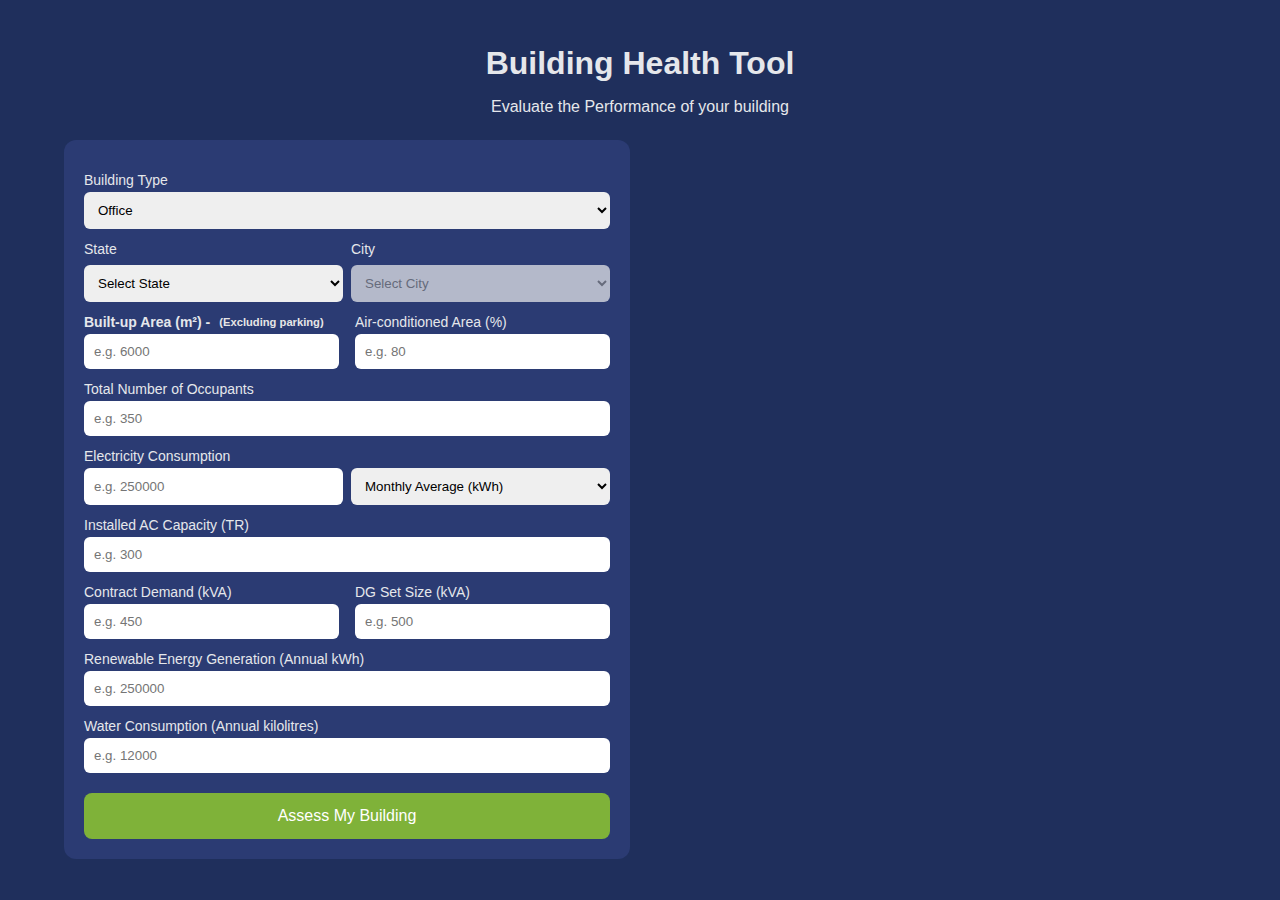
<file: index.html>
<!DOCTYPE html>
<html lang="en">
<head>
  <meta charset="UTF-8" />
  <meta name="viewport" content="width=device-width, initial-scale=1.0"/>
  <title>Building Health Tool</title>
  <link rel="stylesheet" href="styles.css">
</head>
<body>

  <div class="app-container">

    <!-- HEADER -->
    <header class="header">
      <h1>Building Health Tool</h1>
      <p>Evaluate the Performance of your building</p>
    </header>

    <!-- MAIN GRID -->
    <main class="main-grid">

      <!-- LEFT : INPUTS -->
      <section class="card">

        <label>Building Type</label>
        <select id="buildingType">
          <option>Office</option>
        </select>

        <!--state and cities of India-->

        <div class="inline">
          <div class="field">
            <label for="state">State</label>
            <select id="state">
              <option value="">Select State</option>
            </select>
          </div>

          <div class="field">
            <label for="city">City</label>
            <select id="city" disabled>
              <option value="">Select City</option>
            </select>
          </div>
        </div>



        <!-- BUILT-UP + AC AREA (SIDE BY SIDE) -->
        <div class="form-row two-col">
          <div class="form-group">
            <label class="field-label">
              Built-up Area (m²) - 
              <span class="label-note">(Excluding parking)</span>
            </label>
            <input type="number" id="area" placeholder="e.g. 6000">
          </div>

          <div class="form-group">
            <label>Air-conditioned Area (%)</label>
            <input type="number" id="acArea" placeholder="e.g. 80">
          </div>
        </div>

        <!-- TOTAL OCCUPANTS (FULL WIDTH) -->
        <div class="form-group">
          <label>Total Number of Occupants</label>
          <input type="number" id="occupants" placeholder="e.g. 350">
        </div>



        <!-- ENERGY -->
        <!-- <h2>Energy Performance</h2> -->

        <label>Electricity Consumption</label>
        <div class="inline">
          <input type="number" id="energy" placeholder="e.g. 250000">
          <select id="energyPeriod">
            <option value="monthly">Monthly Average (kWh)</option>
            <option value="annual">Annual (kWh)</option>           
          </select>
        </div>

        <label>Installed AC Capacity (TR)</label>
        <input type="number" id="acCapacity" placeholder="e.g. 300">

        <!-- CONTRACT DEMAND + DG SET (SIDE BY SIDE) -->
        <div class="form-row two-col">
          <div class="form-group">
            <label>Contract Demand (kVA)</label>
            <input
              type="number"
              id="contractDemand"
              placeholder="e.g. 450"
            >
          </div>

          <div class="form-group">
            <label>DG Set Size (kVA)</label>
            <input
              type="number"
              id="dgSize"
              placeholder="e.g. 500"
            >
          </div>
        </div>


        <label id="renewableLabel">
          Renewable Energy Generation (Annual kWh)
        </label>

        <input
          type="number"
          id="renewableValue"
          placeholder="e.g. 250000"
        />

        <label>
          Water Consumption (Annual kilolitres)
        </label>

        <input
          type="number"
          id="water"
          placeholder="e.g. 12000"
        />

        <button id="assessBtn">Assess My Building</button>
      </section>

      <!-- RIGHT : RESULTS -->
<section class="card hidden" id="results">


      <!-- ================= SUMMARY ================= -->
      <div class="result-block">
        <div class="bee-rating-block">
          <div class="bee-rating-title">
            BEE Star Rating :
          </div>

          <div id="outStarRating" class="bee-rating-value">
            —
          </div>
        </div>
      <!-- </div> -->


        <!-- epi progress bar -->

        <!-- ================= EPI PROGRESS BAR ================= -->

      <div class="epi-card">
        <div class="epi-title-row">
          <strong>Energy Performance Index (EPI)</strong>

          <span class="epi-info">
            ⓘ
            <span class="epi-tooltip">
              Lower EPI means higher energy efficiency
            </span>
          </span>
        </div>


        <div class="epi-bar-wrapper">

          <!-- LABELS ON TOP -->
          <div class="epi-label assure-label" id="assureLabel">
            ASSURE Target<br>
            <b> < 75 kWh/m²/yr</b>
          </div>

          <div class="epi-label building-label" id="buildingLabel">
            Your Building EPI<br>
            <b><span id="buildingEpiText">—</span> kWh/m²/yr</b>
          </div>

          <!-- SCALE (BAR + STARS SHARE SAME WIDTH) -->
        <div class="epi-scale">

          <!-- BAR -->
          <div class="epi-bar">
            <div class="epi-fill"></div>
            <div class="epi-marker assure-marker"></div>
            <div class="epi-marker building-marker"></div>
          </div>

          <!-- STAR SCALE (ticks + stars together) -->
            <div class="epi-star-scale" id="epiStarScale">

              <div class="epi-star-group" data-star="5">
                <div class="star-tick"></div>
                <div class="star-icon">★</div>
                <div class="star-num">5</div>
              </div>

              <div class="epi-star-group" data-star="4">
                <div class="star-tick"></div>
                <div class="star-icon">★</div>
                <div class="star-num">4</div>
              </div>

              <div class="epi-star-group" data-star="3">
                <div class="star-tick"></div>
                <div class="star-icon">★</div>
                <div class="star-num">3</div>
              </div>

              <div class="epi-star-group" data-star="2">
                <div class="star-tick"></div>
                <div class="star-icon">★</div>
                <div class="star-num">2</div>
              </div>

              <div class="epi-star-group" data-star="1">
                <div class="star-tick"></div>
                <div class="star-icon">★</div>
                <div class="star-num">1</div>
              </div>

            </div>


        </div>
        </div>

  <div class="epi-message" id="epiMessage"></div>
</div>





        <div class="net-energy-block">
          <div class="net-energy-title">
           Net Energy Status :
          </div>

          <div id="outNetEnergy" class="net-energy-value">
            —
          </div>
        </div>

      </div>

      <!-- ================= HVAC & ELECTRICAL ================= -->
      <div class="result-block">

        <div id="outHvac"></div>
        <div id="outDemand"></div>
      </div>


      <!-- ================= WATER ================= -->
      <div class="result-block">
        <!-- <h3>Water</h3> -->

        <p>
          <!-- <strong>Water Efficiency:</strong> -->
          <span id="outWater">—</span>
        </p>
      </div>

    </section>


    </main>
  </div>

  <script src="script.js"></script>
</body>
</html>
</file>
<file: styles.css>
* {
  box-sizing: border-box;
  font-family: "Segoe UI", sans-serif;
}

body {
  margin: 0;
  background: #1f2f5c;
  color: #e5e7eb;
}

.app-container {
  max-width: 1200px;
  margin: auto;
  padding: 24px;
}

.header {
  text-align: center;
  margin-bottom: 24px;
}

.header h1 {
  margin-bottom: 6px;
}

.main-grid {
  display: grid;
  grid-template-columns: 1fr;
  gap: 20px;
}

.card {
  background: #2b3b73;
  border-radius: 12px;
  padding: 20px;
}

h2 {
  margin-top: 0;
  border-bottom: 1px solid #3f4f8c;
  padding-bottom: 6px;
}

label {
  display: block;
  margin-top: 12px;
  font-size: 14px;
}

input, select {
  width: 100%;
  padding: 10px;
  border-radius: 6px;
  border: none;
  margin-top: 4px;
}

.field label {
  display: block;
  margin-bottom: 4px;
  font-size: 14px;
}


.inline {
  display: grid;
  grid-template-columns: 1fr 1fr;
  gap: 8px;
}

button {
  margin-top: 20px;
  width: 100%;
  padding: 14px;
  background: #7fb239;
  border: none;
  border-radius: 8px;
  color: #fff;
  font-size: 16px;
  cursor: pointer;
}

button:hover {
  background: #6aa32f;
}

.result-block {
  background: #223162;
  padding: 12px;
  border-radius: 8px;
  margin-bottom: 12px;
}

.good {
  color: #6ee7b7;
}

.bad {
  color: #f87171;
}

.hidden {
  display: none;
}

/* output secction css */

.summary-metric {
  margin-top: 10px;
}

.metric-value {
  margin-top: 4px;
  font-size: 15px;
}

.metric-good {
  color: #6ee7b7;
}

.metric-bad {
  color: #f87171;
}

/* KPI Row Layout */
.kpi-row {
  display: flex;
  justify-content: space-between;
  align-items: center;
  margin: 12px 0;
  gap: 16px;
}

/* Left side */


.kpi-left {
  display: flex;
  align-items: flex-start;
  gap: 10px;

  flex: 0 0 45%;   /* 👈 fixed proportion, does NOT grow */
  min-width: 320px; /* 👈 safe minimum for titles */
}


.kpi-icon {
  font-size: 1.1rem;
  margin-top: 2px;
}

.kpi-title {
  font-size: 0.9rem;
  font-weight: 600;
  color: #e5e7eb;
  flex-shrink: 0;
}

.kpi-ref {
  display: block;
  font-size: 0.8rem;
  font-weight: 500;
  color: #9ca3af;
  margin-top: 2px;
}

/* Right side value */
.kpi-right {
  font-size: 0.9rem;
  font-weight: 600;
  text-align: right;
  white-space: normal;   /* ✅ FIX */
  line-height: 1;
}

.kpi-right .separator {
  margin: 0 6px;
  opacity: 0.6;
}

.kpi-right .kpi-status {
  margin-top: 4px;
  font-weight: 600;
}

/* Status colors */
.rating-excellent {
  color: #2CBC33; /* green */
}

.rating-fair {
  color: #facc15; /* amber */
}

.rating-poor {
  color: #ef4444; /* red */
}

/* ===== Net Energy Status (text-only) ===== */

.text-positive {
  color: #22c55e; /* green */
  font-weight: 600;
}

.text-neutral {
  color: #b45309; /* amber */
  font-weight: 600;
}

.text-negative {
  color: #ef4444; /* red */
  font-weight: 600;
}


.badge-positive {
  color: #22c55e;
}

.badge-neutral {
  color: #F7B980;
}

.badge-negative {
  color: #ef4444;
}

.badge {
  padding: 6px 12px;
  border-radius: 999px;
  font-weight: 600;
  font-size: 0.85rem;
  display: inline-block;
}

.results-refresh {
  animation: refreshFlash 0.6s ease;
}

@keyframes refreshFlash {
  0%   { opacity: 0.4; }
  100% { opacity: 1; }
}

/* built up area - occupancy - ac conditioned */

.form-row {
  display: grid;
  gap: 16px;
}

.form-row.two-col {
  grid-template-columns: 1fr 1fr;
}

.form-group {
  display: flex;
  flex-direction: column;
}

.field-label {
  font-weight: 600;
  display: flex;
  align-items: center;
  gap: 8px;
}

.label-note {
  font-size: 0.7rem;
  color: #E6E6E6;
  padding: 2px 1px;
  border-radius: 999px;
}

/* Mobile friendly */
@media (max-width: 768px) {
  .form-row.two-col {
    grid-template-columns: 1fr;
  }
}
/* RESPONSIVE */
@media (min-width: 900px) {
  .main-grid {
    grid-template-columns: 1fr 1fr;
  }
}


/* hvac and elctrical and dg contract */

.kpi-right{
  margin-top: 17px;
}

.kpi-split {
  display: flex;
  flex-direction: column;
  gap: 4px;
}

.kpi-label {
  font-size: 0.7rem;
  color: #9ca3af;
  margin-right: 6px;
}

.kpi-value {
  font-weight: 600;
}

.kpi-status {
  margin-top: 4px;
  font-size: 0.8rem;
}


.kpi-note {
  font-size: 0.75rem;
  color: #9ca3af;
}




/* Contract & DG numeric value colors */
.kpi-value {
  font-weight: 600;
  color: #e5e7eb; /* default text */
}

/* When efficient */
.rating-excellent .kpi-value {
  color: #2CBC33; /* green */
}

/* When fair */
.rating-fair .kpi-value {
  color: #facc15; /* amber */
}

/* When poor */
.rating-poor .kpi-value {
  color: #ef4444; /* red */
}

/* Status text */
.kpi-status.rating-excellent {
  color: #2CBC33;
}

.kpi-status.rating-fair {
  color: #facc15;
}

.kpi-status.rating-poor {
  color: #ef4444;
}



/* ===== EPI BAR ===== */
/* STAR SCALE */
.epi-star-scale {
  position: relative;
  height: 56px;
  margin-top: 5px;
  width: 100%;
}

/* STAR GROUP = POSITION ANCHOR */
.epi-star-group {
  position: absolute;
  transform: translateX(-50%);
  display: flex;
  flex-direction: column;
  align-items: center;   /* ⭐ THIS ensures perfect alignment */
}

/* STAR ICON (TOP) */
.star-icon {
  font-size: 14px;
  color: #ffffff;
  line-height: 1;
  margin-bottom: 4px;
}

/* TICK (CENTER) */
.star-tick {
  width: 3px;
  height: 12px;
  background: #c0392b;
  margin-bottom: 4px;
}

/* NUMBER (BOTTOM) */
.star-num {
  font-size: 12px;
  color: #ffffff;
  line-height: 1;
}

/* ===== EPI BAR ===== */
.epi-card {
  background: #223463;
  color: #fff;
  padding: 24px;
  border-radius: 14px;
}

.epi-sub {
  opacity: 0.85;
  margin-bottom: 18px;
}

/* wrapper */
.epi-bar-wrapper {
  position: relative;
  margin-top: 28px;
}

/* SCALE ensures bar + stars share width */
.epi-scale {
  position: relative;
}

/* BAR */
.epi-bar {
  position: relative;
  height: 34px;
  border-radius: 10px;
  background: #dcdcdc;
  margin-top: 3.8rem;
  overflow: hidden;
}

/* COLOR ZONES (unchanged) */
.epi-fill {
  height: 100%;
  width: 0%;
  background: #2ecc71
}

/* MARKERS */
.epi-marker {
  position: absolute;
  top: -6px;
  height: 46px;
  width: 4px;
}

.assure-marker {
  background: red;
  border-left: 2px dashed red;
}

.building-marker {
  background: black;
}

/* LABEL BOXES */
.epi-label {
  position: absolute;
  top: -58px;
  background: #fff;
  color: #000;
  padding: 6px 10px;
  font-size: 12px;
  border-radius: 6px;
  white-space: nowrap;
  transform: translateX(-50%);
  box-shadow: 0 3px 8px rgba(0,0,0,0.2);
  transition: top 0.2s ease;
}

.assure-label {
  border-left: 4px solid red;
}

.building-label {
  border-left: 4px solid black;
}

/* STAR TICKS (POSITIONED BY JS) */
/* .star-tick {
  position: absolute;
  bottom: -6px;
  width: 3px;
  height: 12px;
  background: #c0392b;
  transform: translateX(-50%);
} */


/* STAR ROW */
/* .epi-stars {
  display: flex;
  justify-content: space-between;
  margin-top: 14px;
  padding: 0 6px;
} */

/* .epi-stars div {
  width: 20%;
  text-align: center;
  color: #ffffff;
  font-size: 14px;
  font-weight: 500;
} */

/* MESSAGE */
.epi-message {
  margin-top: 16px;
  font-size: 15px;
}


/* STAR SCALE CONTAINER */
/* .epi-star-scale {
  position: relative;
  height: 30px;
  margin-top: 14px;
  width: 100%;          
} */


/* EACH STAR + TICK GROUP */
/* .epi-star-group {
  position: absolute;
  transform: translateX(-50%);
  text-align: center;
} */

/* reuse your tick style */
/* .epi-star-group .star-tick {
  position: static;
  margin: 0 auto 4px;
} */

/* reuse your star text style */
/* .epi-star-group .star-label {
  color: #ffffff;
  font-size: 14px;
  font-weight: 500;
  white-space: nowrap;
} */


/* info hover button */

/* Title row */
.epi-title-row {
  display: flex;
  align-items: center;
  gap: 8px;
  margin-bottom: 18px;
}

/* Info icon */
.epi-info {
  position: relative;
  font-size: 14px;
  cursor: pointer;
  opacity: 0.85;
  user-select: none;
}

/* Tooltip box */
.epi-tooltip {
  position: absolute;
  bottom: 140%;
  left: 50%;
  transform: translateX(-50%);
  background:white;          /* same card theme */
  color: black;
  font-size: 13px;
  padding: 6px 10px;
  border-radius: 6px;
  white-space: nowrap;
  opacity: 0;
  pointer-events: none;
  transition: opacity 0.2s ease, transform 0.2s ease;
  box-shadow: 0 6px 14px rgba(0,0,0,0.25);
  z-index: 10;
}

/* Tooltip arrow */
.epi-tooltip::after {
  content: "";
  position: absolute;
  top: 100%;
  left: 50%;
  transform: translateX(-50%);
  border-width: 6px;
  border-style: solid;
  border-color: #223463 transparent transparent transparent;
}

/* Show tooltip on hover */
.epi-info:hover .epi-tooltip {
  opacity: 1;
  transform: translateX(-50%) translateY(-4px);
}



/* for bee star ratng */

/* ===============================
   BEE STAR RATING (FINAL)
================================ */

/* Wrapper block */
.bee-rating-block {
  margin-bottom: 16px;
}

/* Title */
.bee-rating-title {
  font-size: 15px;
  font-weight: 600;
  color: #ffffff;
  opacity: 0.9;
}

/* Output container */
.bee-rating-value {
  margin-top: 10px;
}

/* Badge wrapper */
.bee-rating-value .badge {
  display: inline-flex;
  align-items: center;
  gap: 12px;
  padding: 6px 10px;
  /* background: rgba(255, 255, 255, 0.06); */
  border-radius: 8px;
}

/* Stars container */
.bee-stars {
  display: flex;
  gap: 14px;              /* ⭐ equal spacing */
}

/* Individual star */
.bee-star {
  font-size: 22px;
  line-height: 1;
  transition: color 0.25s ease;
}

/* Filled star */
.bee-star.filled {
  color: #f5c542;         /* Gold */
}

/* Empty star */
.bee-star.empty {
  color: rgba(245, 197, 66, 0.25);
}

/* "(X Star)" text */
.bee-text {
  font-size: 14px;
  font-weight: 500;
  color: #f5c542;
  white-space: nowrap;
}


/* net energys attus */

.net-energy-block {
  margin-top: 12px;
}

.net-energy-title {
  font-weight: 600;
  font-size: 14px;
  margin-bottom: 6px;
}

.net-energy-value {
  font-size: 15px;
  line-height: 1.5;
}

/* Optional – improves readability */
.badge-positive {
  color: #2cbc33;
}

.badge-negative {
  color: #c62828;
}

.badge-neutral {
  color: #f9a825;
}

/* hvac contract demand */

/* HVAC block */
.hvac-block {
  margin-top: 12px;
}

/* Title row */
.hvac-title {
  display: flex;
  align-items: center;
  gap: 6px;
  font-weight: 600;
  font-size: 14px;
  margin-bottom: 6px;
}

/* Value row */
.hvac-value {
  font-size: 15px;
  line-height: 1.5;
}

/* Status colors (already using these classes) */
.rating-excellent {
  color: #2CBC33;
}

.rating-fair {
  color: #f9a825;
}

.rating-poor {
  color: #c62828;
}

/* ######################### Net energu bar ###################################3*/

/* CARD */
.net-energy-card {
  margin-top: 24px;
}

.net-energy-title {
  font-size: 16px;
  font-weight: 600;
  margin-bottom: 12px;
}

/* BAR CONTAINER */
.net-energy-bar {
  width: 100%;
  border-radius: 10px;
  overflow: hidden;
  background: #e0e0e0;
}

/* EACH ROW */
.net-energy-row {
  position: relative;
  height: 44px;                /* ✅ BIG ENOUGH FOR TEXT */
  display: flex;
  align-items: center;
}

/* FILLS */
.net-bar-fill {
  position: absolute;
  left: 0;
  top: 0;
  height: 100%;
  width: 0%;
  transition: width 0.6s ease;
}

.net-energy-consumed {
  background: #ff4d4d;
}

.net-energy-generated {
  background: #2ecc71;
}

/* TEXT (ALWAYS VISIBLE) */
.net-bar-text {
  position: relative;
  z-index: 2;
  width: 100%;
  text-align: center;
  font-size: 14px;
  font-weight: 500;
  color: #000;
}

/* MESSAGE */
.net-energy-message {
  margin-top: 10px;
  font-size: 14px;
}



/* dg set sizing contract demand */

/* ELECTRICAL (CONTRACT + DG) */
.electrical-block {
  margin-top: 14px;
}

.electrical-item {
  margin-bottom: 14px;
}

.electrical-title {
  display: flex;
  align-items: center;
  gap: 6px;
  font-weight: 600;
  font-size: 14px;

  margin-bottom: 6px;
}

.electrical-value {
  font-size: 15px;
  line-height: 1.5;
}
</file>
